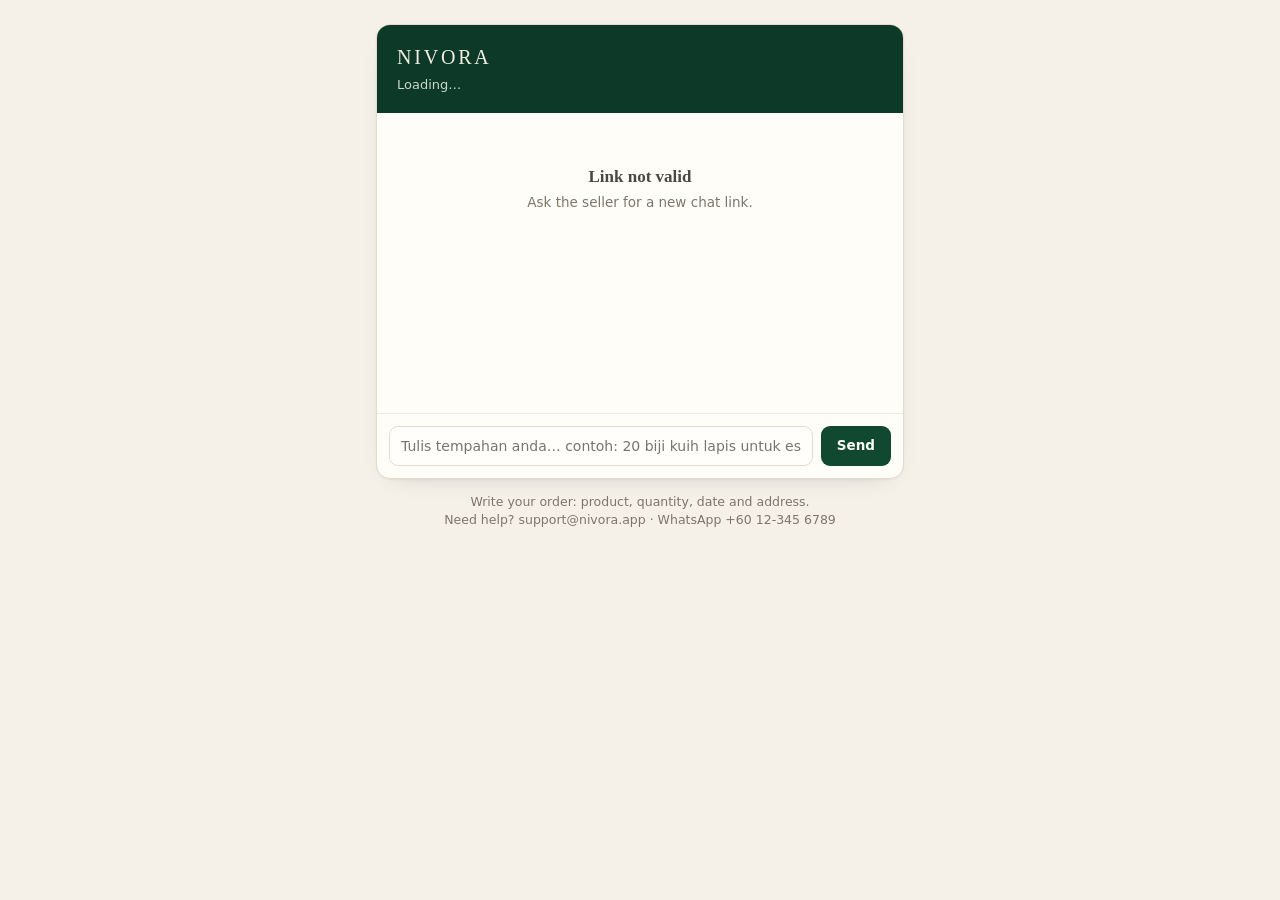
<file: static/chat.html>
<!DOCTYPE html>
<html lang="en">
<head>
<meta charset="utf-8">
<meta name="viewport" content="width=device-width, initial-scale=1">
<title>Order · NIVORA</title>
<link rel="stylesheet" href="/static/styles.css">
<link rel="icon" href="data:image/svg+xml,%3Csvg xmlns='http://www.w3.org/2000/svg' viewBox='0 0 32 32'%3E%3Crect width='32' height='32' rx='8' fill='%2310492f'/%3E%3Ctext x='16' y='22' font-size='17' font-family='Georgia' fill='%23f5f1e9' text-anchor='middle'%3EN%3C/text%3E%3C/svg%3E">
</head>
<body>
<div class="public-page">
  <div class="card" style="padding:0;overflow:hidden">
    <div style="background:#0d3a28;color:#f2ecdf;padding:18px 20px">
      <div class="brand" style="font-size:20px;padding:0">NIVORA</div>
      <div id="biz" style="color:#c8d7c8;font-size:13px;margin-top:4px">Loading…</div>
    </div>
    <div class="chat-box" style="height:auto">
      <div class="messages" id="messages" style="min-height:300px;max-height:58vh">
        <div class="empty">Opening the chat…</div>
      </div>
      <form class="composer" id="sendForm">
        <input name="body" type="text" placeholder="Tulis tempahan anda… contoh: 20 biji kuih lapis untuk esok" autocomplete="off" maxlength="2000">
        <button class="btn" type="submit">Send</button>
      </form>
    </div>
  </div>
  <div class="small muted" style="text-align:center;margin-top:14px">
    Write your order: product, quantity, date and address.<br>
    Need help? support@nivora.app · WhatsApp +60 12-345 6789
  </div>
</div>
<div id="toast"></div>
<script src="/static/chat.js"></script>
</body>
</html>
</file>
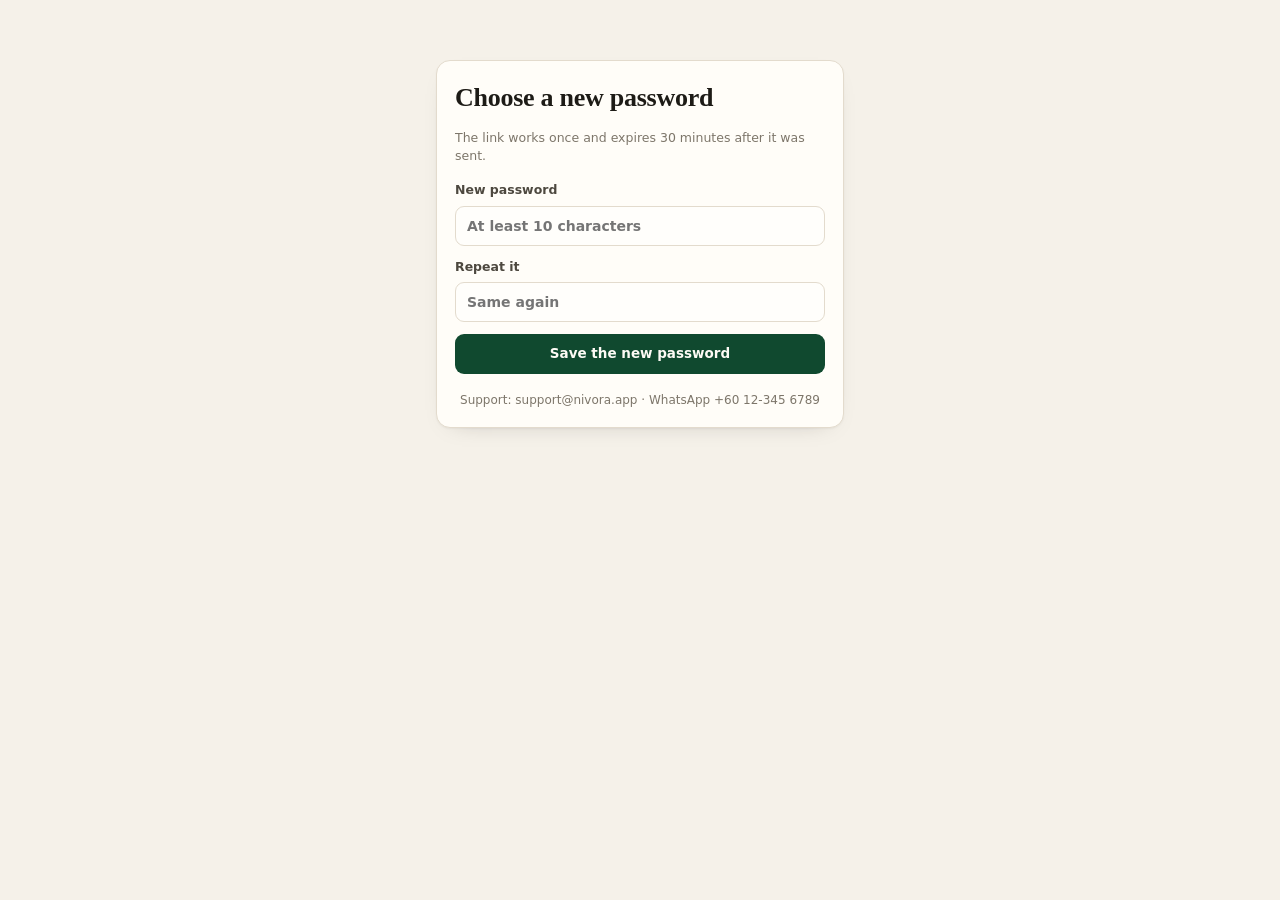
<file: static/reset.html>
<!DOCTYPE html>
<html lang="en">
<head>
<meta charset="utf-8">
<meta name="viewport" content="width=device-width, initial-scale=1">
<title>New password · NIVORA</title>
<link rel="stylesheet" href="/static/styles.css">
<link rel="icon" href="data:image/svg+xml,%3Csvg xmlns='http://www.w3.org/2000/svg' viewBox='0 0 32 32'%3E%3Crect width='32' height='32' rx='8' fill='%2310492f'/%3E%3Ctext x='16' y='22' font-size='17' font-family='Georgia' fill='%23f5f1e9' text-anchor='middle'%3EN%3C/text%3E%3C/svg%3E">
</head>
<body>
<div class="public-page" style="max-width:440px;padding-top:60px">
  <div class="card">
    <h1 style="font-size:26px">Choose a new password</h1>
    <p class="muted small">The link works once and expires 30 minutes after it was sent.</p>
    <form class="auth-form" id="resetForm" style="margin-top:16px">
      <label class="field">New password
        <input name="password" type="password" minlength="10" required placeholder="At least 10 characters">
      </label>
      <label class="field">Repeat it
        <input name="repeat" type="password" minlength="10" required placeholder="Same again">
      </label>
      <button class="btn" type="submit">Save the new password</button>
    </form>
    <div id="done" hidden>
      <div class="infobox" style="margin-top:14px">Password changed. Every other session was signed out.</div>
      <a class="btn" href="/login" style="margin-top:12px">Sign in</a>
    </div>
    <div class="auth-foot">Support: support@nivora.app · WhatsApp +60 12-345 6789</div>
  </div>
</div>
<div id="toast"></div>
<script src="/static/reset.js"></script>
</body>
</html>
</file>
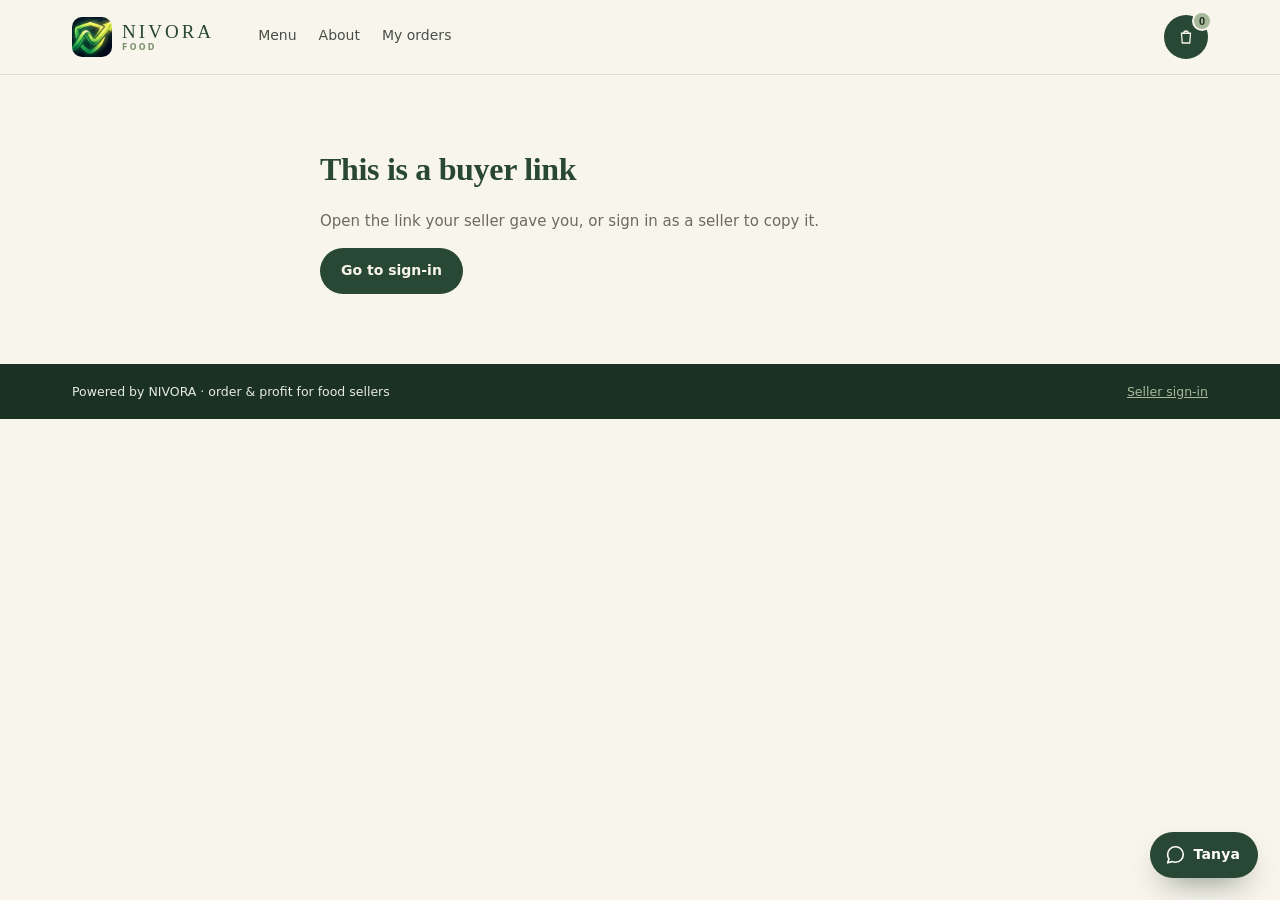
<file: static/shop.html>
<!DOCTYPE html>
<html lang="en">
<head>
<meta charset="utf-8">
<meta name="viewport" content="width=device-width, initial-scale=1">
<title>NIVORA · Order food</title>
<link rel="stylesheet" href="/static/shop.css">
<link rel="stylesheet" href="/static/bot.css">
<link rel="icon" href="/static/brand/favicon.png">
</head>
<body>
<header class="shop-head">
  <div class="wrap head-row">
    <a class="brand" href="#home" aria-label="NIVORA home">
      <img src="/static/brand/nivora-mark.png" alt="" class="brand-mark">
      <span class="brand-text">NIVORA<small>FOOD</small></span>
    </a>
    <nav class="shop-nav">
      <a href="#menu">Menu</a>
      <a href="#about">About</a>
      <a href="#orders">My orders</a>
    </nav>
    <div class="head-actions">
      <button id="cartBtn" class="cart-btn" aria-label="Open basket">
        <svg viewBox="0 0 24 24" width="18" height="18" fill="none" stroke="currentColor" stroke-width="1.7"><path d="M6 7h12l-1 13H7L6 7Z"/><path d="M9 7a3 3 0 0 1 6 0"/></svg>
        <span id="cartCount" class="cart-count">0</span>
      </button>
    </div>
  </div>
</header>

<main>
  <section class="hero" id="home">
    <div class="wrap hero-grid">
      <div class="hero-copy">
        <span class="eyebrow">Order directly · no app needed</span>
        <h1 id="shopTagline">Good food, made for your everyday.</h1>
        <p id="shopIntro">Fresh from the kitchen, delivered or ready to pick up. Choose what you like, we pass it straight to the kitchen.</p>
        <div class="hero-actions">
          <a class="btn primary" href="#menu">Explore the menu</a>
          <a class="btn ghost" href="#about">About this kitchen</a>
        </div>
        <dl class="hero-stats">
          <div><dt>Fresh daily</dt><dd>Cooked to order</dd></div>
          <div><dt>Delivery</dt><dd>RM4.00 in town</dd></div>
          <div><dt>Reply</dt><dd>Chat with the seller</dd></div>
        </dl>
      </div>
      <div class="hero-card">
        <img src="/static/brand/nivora-mark.png" alt="" class="hero-mark">
        <div class="hero-badge">
          <span class="dot"></span>
          <div>
            <strong id="signatureName">Loading the menu…</strong>
            <small id="signaturePrice"></small>
          </div>
        </div>
      </div>
    </div>
  </section>

  <section class="menu-section" id="menu">
    <div class="wrap">
      <header class="section-head">
        <span class="eyebrow">The menu</span>
        <h2 id="shopName">NIVORA</h2>
        <p>Everything is priced by the kitchen. Tap a dish to add it to your basket.</p>
      </header>
      <div class="chips" id="categoryChips"></div>
      <div class="menu-grid" id="menuGrid"></div>
      <div class="empty" id="menuEmpty" hidden>No dishes match that search.</div>
    </div>
  </section>

  <section class="about" id="about">
    <div class="wrap about-grid">
      <div>
        <span class="eyebrow">The kitchen</span>
        <h2 id="aboutName">A small kitchen, run properly.</h2>
        <p id="aboutText">Every order you send here goes straight to the seller's dashboard with the dishes, the total and your details — so nothing is lost in a chat thread.</p>
        <div class="about-points">
          <div><strong>One tap ordering</strong><span>Your basket becomes a priced order.</span></div>
          <div><strong>Talk to the seller</strong><span>A chat link comes with your order.</span></div>
          <div><strong>Your history</strong><span>Your last orders, kept by phone number.</span></div>
        </div>
      </div>
      <div class="about-card">
        <h3>Contact</h3>
        <p class="small" id="shopAddress">—</p>
        <p class="small" id="shopPhone">—</p>
        <a class="btn ghost" id="chatLink" href="#" hidden>Open chat with the seller</a>
        <div class="divider"></div>
        <p class="small muted">Support: support@nivora.app · WhatsApp +60 12-345 6789</p>
      </div>
    </div>
  </section>

  <section class="orders-section" id="orders">
    <div class="wrap">
      <header class="section-head">
        <span class="eyebrow">Your history</span>
        <h2>My orders</h2>
        <p>Orders placed from this phone. We look them up by the number you used.</p>
      </header>
      <div id="myOrders" class="orders-list"></div>
    </div>
  </section>
</main>

<footer class="shop-foot">
  <div class="wrap foot-row">
    <span>Powered by NIVORA · order &amp; profit for food sellers</span>
    <span><a href="/login">Seller sign-in</a></span>
  </div>
</footer>

<!-- basket -->
<div class="overlay" id="cartOverlay" hidden>
  <aside class="drawer" id="cartDrawer" aria-label="Your basket">
    <header class="drawer-head">
      <div>
        <h3>Your basket</h3>
        <small id="cartSubtitle">0 items</small>
      </div>
      <button class="icon-btn" data-close="cart">✕</button>
    </header>
    <div class="drawer-body" id="cartItems"></div>
    <footer class="drawer-foot" id="cartFooter" hidden>
      <div class="totals">
        <div><span>Subtotal</span><span id="cartSubtotal">RM0.00</span></div>
        <div><span>Delivery</span><span id="cartFee">RM0.00</span></div>
        <div class="grand"><span>Total</span><span id="cartTotal">RM0.00</span></div>
      </div>
      <button class="btn primary wide" id="checkoutBtn">Continue to checkout</button>
    </footer>
  </aside>
</div>

<!-- checkout -->
<div class="overlay center" id="checkoutOverlay" hidden>
  <div class="modal" aria-label="Checkout">
    <header class="modal-head">
      <h3>Complete your order</h3>
      <button class="icon-btn" data-close="checkout">✕</button>
    </header>
    <form id="checkoutForm" class="modal-body">
      <div class="field-row">
        <label>Your name<input name="customer_name" required placeholder="Nurul Ain"></label>
        <label>Phone<input name="phone" type="tel" required placeholder="012-3456789"></label>
      </div>
      <div class="field-row">
        <label>Order type
          <select name="order_type" id="orderType">
            <option value="Delivery">Delivery (RM4.00)</option>
            <option value="Pickup">Self-pickup (free)</option>
          </select>
        </label>
        <label>Date<input name="delivery_date" id="deliveryDate" type="date" required></label>
      </div>
      <label class="full" id="addressField">Address
        <textarea name="address" rows="2" placeholder="Street, unit, postcode"></textarea>
      </label>
      <label class="full">Payment
        <select name="payment_method">
          <option>Online banking</option>
          <option>E-wallet</option>
          <option>Cash on delivery</option>
        </select>
      </label>
      <label class="full">Note for the kitchen (optional)
        <input name="notes" placeholder="Less spicy, ring the bell">
      </label>
      <div class="checkout-totals">
        <div><span>Items</span><span id="checkoutItems">RM0.00</span></div>
        <div><span>Delivery</span><span id="checkoutFee">RM0.00</span></div>
        <div class="grand"><span>Total</span><span id="checkoutTotal">RM0.00</span></div>
      </div>
      <p class="form-error" id="checkoutError" hidden></p>
      <button class="btn primary wide" type="submit" id="placeOrder">Place order</button>
      <p class="small muted center">The seller is notified the moment you order.</p>
    </form>
  </div>
</div>

<!-- success -->
<div class="overlay center" id="successOverlay" hidden>
  <div class="modal success">
    <div class="tick">✓</div>
    <h3>Order sent to the kitchen</h3>
    <p class="small muted">The seller has been notified and will confirm shortly.</p>
    <div class="receipt" id="successReceipt"></div>
    <button class="btn primary wide" id="successClose">See my orders</button>
    <a class="btn ghost wide" id="successChat" href="#" hidden>Chat with the seller</a>
  </div>
</div>

<div id="toast" class="toast-stack"></div>
<script src="/static/shop.js"></script>
<div id="botMount" data-mode="buyer" data-name=""></div>
<script src="/static/bot.js" defer></script>
</body>
</html>
</file>
<file: static/styles.css>
/* NIVORA — warm paper and deep green. No build step, no webfonts. */
:root {
  --bg: #f5f1e9;
  --panel: #fffdf8;
  --ink: #1d1b16;
  --ink-2: #4d483f;
  --muted: #7d766a;
  --line: #e3dbcd;
  --line-2: #efe9de;
  --green: #10492f;
  --green-2: #1c6b47;
  --green-soft: #e8f0e9;
  --amber: #a86b12;
  --amber-soft: #fbf1df;
  --red: #a1342a;
  --red-soft: #fbeae7;
  --blue: #2c5a7c;
  --blue-soft: #e8f0f6;
  --radius: 14px;
  --shadow: 0 1px 2px rgba(29, 27, 22, .04), 0 8px 24px -18px rgba(29, 27, 22, .35);
  --font: ui-sans-serif, system-ui, -apple-system, "Segoe UI", Roboto, Helvetica, Arial, sans-serif;
  --display: Georgia, "Iowan Old Style", "Times New Roman", serif;
}
* { box-sizing: border-box; }
[hidden] { display: none !important; }
html, body { margin: 0; padding: 0; }
body {
  background: var(--bg);
  color: var(--ink);
  font-family: var(--font);
  font-size: 15px;
  line-height: 1.45;
  -webkit-font-smoothing: antialiased;
}
h1, h2, h3, h4 { font-family: var(--display); font-weight: 600; letter-spacing: -.01em; margin: 0; }
a { color: var(--green-2); }
button, input, select, textarea { font: inherit; color: inherit; }
.num { font-variant-numeric: tabular-nums; }

/* ---------------------------------------------------------------- layout */
.shell { display: flex; min-height: 100vh; }
.sidebar {
  width: 232px; flex: 0 0 232px;
  background: #0d3a28;
  color: #f2ecdf;
  padding: 22px 14px 18px;
  display: flex; flex-direction: column; gap: 18px;
  position: sticky; top: 0; height: 100vh;
}
.brand { font-family: var(--display); font-size: 26px; letter-spacing: .14em; padding: 0 10px; }
.brand-block { display: flex; align-items: center; gap: 10px; padding: 0 6px; }
.side-logo { width: 42px; height: 42px; border-radius: 10px; object-fit: cover; flex: none; }
.brand-name { font-family: var(--display); font-size: 20px; letter-spacing: .16em; color: #f5f1e9; line-height: 1; }
.brand-sub { font-size: 8.5px; letter-spacing: .24em; color: #a8bda9; margin-top: 3px; }

/* language + notifications */
.lang-seg { display: inline-flex; border: 1px solid var(--line); border-radius: 999px; overflow: hidden; background: var(--panel); }
.lang-seg button { border: 0; background: none; padding: 5px 10px; font-size: 11.5px; font-weight: 700; color: var(--muted); cursor: pointer; }
.lang-seg button.active { background: var(--green); color: #fdfbf5; }
.bell-wrap { position: relative; }
.bell {
  position: relative; width: 36px; height: 36px; border-radius: 999px; cursor: pointer;
  background: var(--panel); border: 1px solid var(--line); color: var(--green);
  display: inline-flex; align-items: center; justify-content: center;
}
.bell:hover { background: #f4efe5; }
.bell-count {
  position: absolute; top: -4px; right: -4px; min-width: 17px; height: 17px; padding: 0 4px;
  border-radius: 999px; background: var(--red); color: #fff; font-size: 10px; font-weight: 800;
  display: flex; align-items: center; justify-content: center;
}
.bell-panel {
  position: absolute; right: 0; top: 44px; width: 330px; max-height: 420px; overflow-y: auto;
  background: var(--panel); border: 1px solid var(--line); border-radius: 14px;
  box-shadow: 0 24px 60px -30px rgba(29,27,22,.5); z-index: 40;
}
.bell-head { display: flex; align-items: center; gap: 8px; padding: 12px 14px; border-bottom: 1px solid var(--line-2); }
.bell-head .btn.link { margin-left: auto; }
.bell-item { padding: 11px 14px; border-bottom: 1px solid var(--line-2); cursor: pointer; }
.bell-item:last-child { border-bottom: 0; }
.bell-item:hover { background: #fdfbf6; }
.bell-item.unread { background: var(--green-soft); }
.bell-item strong { display: block; font-size: 13px; }
.bell-item span { font-size: 11.5px; color: var(--muted); }
.bell-empty { padding: 24px 14px; text-align: center; color: var(--muted); font-size: 12.5px; }

.brand small { display: block; font-family: var(--font); font-size: 10px; letter-spacing: .22em; color: #a8bda9; margin-top: 4px; }
.biz { padding: 10px 12px; border: 1px solid rgba(255,255,255,.14); border-radius: 10px; font-size: 13px; color: #dfe8dd; }
.biz strong { display: block; font-size: 14px; color: #fff; }
.biz span { color: #a8bda9; font-size: 11px; text-transform: uppercase; letter-spacing: .1em; }
nav { display: flex; flex-direction: column; gap: 2px; overflow-y: auto; }
nav button {
  background: transparent; border: 0; color: #cdd9cb; text-align: left;
  padding: 9px 12px; border-radius: 9px; cursor: pointer; font-size: 14px;
  display: flex; align-items: center; gap: 9px;
}
nav button:hover { background: rgba(255,255,255,.07); color: #fff; }
nav button.active { background: #f5f1e9; color: #10492f; font-weight: 600; }
nav button .dot { width: 6px; height: 6px; border-radius: 50%; background: var(--amber); margin-left: auto; }
.side-foot { margin-top: auto; font-size: 11.5px; color: #a8bda9; padding: 0 10px; }
.side-foot a { color: #dfe8dd; }

main { flex: 1; min-width: 0; display: flex; flex-direction: column; }
.topbar {
  display: flex; align-items: center; gap: 16px;
  padding: 18px 28px; border-bottom: 1px solid var(--line);
  background: rgba(245, 241, 233, .86); backdrop-filter: blur(6px);
  position: sticky; top: 0; z-index: 20;
}
.topbar h1 { font-size: 24px; }
.topbar .sub { color: var(--muted); font-size: 13px; margin-top: 2px; }
.topbar .spacer { flex: 1; }
.chip {
  display: inline-flex; align-items: center; gap: 6px;
  background: var(--panel); border: 1px solid var(--line); border-radius: 999px;
  padding: 5px 11px; font-size: 12px; color: var(--ink-2);
}
.chip.warn { background: var(--amber-soft); border-color: #ecd6ad; color: #7a4d08; }
.chip.bad { background: var(--red-soft); border-color: #f0cdc8; color: var(--red); }
.chip.good { background: var(--green-soft); border-color: #cde0d2; color: var(--green); }
.content { padding: 24px 28px 40px; max-width: 1180px; width: 100%; }
.support {
  margin-top: auto; padding: 14px 28px; border-top: 1px solid var(--line);
  color: var(--muted); font-size: 12.5px; display: flex; gap: 16px; flex-wrap: wrap;
}

/* ----------------------------------------------------------------- cards */
.grid { display: grid; gap: 14px; }
.grid.c2 { grid-template-columns: repeat(2, minmax(0, 1fr)); }
.grid.c3 { grid-template-columns: repeat(3, minmax(0, 1fr)); }
.grid.c4 { grid-template-columns: repeat(4, minmax(0, 1fr)); }
.card {
  background: var(--panel); border: 1px solid var(--line); border-radius: var(--radius);
  padding: 18px; box-shadow: var(--shadow);
}
.card h3 { font-size: 17px; margin-bottom: 2px; }
.card .hint { color: var(--muted); font-size: 12.5px; }
.card.flush { padding: 0; overflow: hidden; }
.card-head { padding: 16px 18px; border-bottom: 1px solid var(--line-2); display: flex; align-items: center; gap: 10px; }
.card-head .spacer { flex: 1; }
.card-body { padding: 16px 18px; }
.stat { display: flex; flex-direction: column; gap: 4px; }
.stat .label { font-size: 11.5px; text-transform: uppercase; letter-spacing: .09em; color: var(--muted); }
.stat .value { font-family: var(--display); font-size: 28px; line-height: 1.1; }
.stat .delta { font-size: 12px; color: var(--muted); }
.row { display: flex; align-items: center; gap: 10px; }
.row.wrap { flex-wrap: wrap; }
.spacer { flex: 1; }
.muted { color: var(--muted); }
.small { font-size: 12.5px; }
.mono { font-family: ui-monospace, "SF Mono", Menlo, Consolas, monospace; font-size: 12px; }

/* ---------------------------------------------------------------- tables */
table { width: 100%; border-collapse: collapse; }
th, td { text-align: left; padding: 11px 14px; border-bottom: 1px solid var(--line-2); vertical-align: middle; }
th { font-size: 11px; text-transform: uppercase; letter-spacing: .08em; color: var(--muted); font-weight: 600; background: #fbf8f2; }
tbody tr:last-child td { border-bottom: 0; }
tbody tr:hover { background: #fdfbf6; }
td.right, th.right { text-align: right; }
.table-wrap { overflow-x: auto; }

/* --------------------------------------------------------------- badges */
.badge {
  display: inline-flex; align-items: center; gap: 5px; padding: 3px 9px;
  border-radius: 999px; font-size: 11.5px; font-weight: 600; letter-spacing: .02em;
  border: 1px solid transparent; white-space: nowrap;
}
.badge.unpaid { background: var(--red-soft); color: var(--red); border-color: #f0cdc8; }
.badge.deposit { background: var(--amber-soft); color: #7a4d08; border-color: #ecd6ad; }
.badge.paid { background: var(--green-soft); color: var(--green); border-color: #cde0d2; }
.badge.active { background: var(--blue-soft); color: var(--blue); border-color: #cddde9; }
.badge.done { background: #efeee9; color: #5a554b; border-color: #e0ded6; }
.badge.cancelled { background: #f2f0ec; color: #8a8378; }
.badge.soft { background: #f4f0e7; color: var(--ink-2); border-color: var(--line); }
.badge.review { background: var(--amber-soft); color: #7a4d08; border-color: #ecd6ad; }

/* --------------------------------------------------------------- inputs */
label.field { display: flex; flex-direction: column; gap: 6px; font-size: 12.5px; color: var(--ink-2); font-weight: 600; }
input[type=text], input[type=email], input[type=password], input[type=number], input[type=date],
input[type=tel], select, textarea {
  border: 1px solid var(--line); background: #fffefb; border-radius: 9px;
  padding: 9px 11px; font-size: 14px; width: 100%; color: var(--ink);
}
input:focus, select:focus, textarea:focus { outline: 2px solid #cfe0d4; border-color: #9dbfa7; }
textarea { resize: vertical; min-height: 110px; line-height: 1.5; }
.form-grid { display: grid; gap: 12px; grid-template-columns: repeat(2, minmax(0, 1fr)); }
.form-grid .full { grid-column: 1 / -1; }
.form-grid .third { grid-column: span 1; }

.btn {
  display: inline-flex; align-items: center; justify-content: center; gap: 7px;
  border: 1px solid transparent; border-radius: 9px; padding: 9px 15px;
  background: var(--green); color: #fdfbf5; cursor: pointer; font-size: 13.5px; font-weight: 600;
}
.btn:hover { background: #0b3c27; }
.btn:disabled { opacity: .55; cursor: not-allowed; }
.btn.ghost { background: transparent; color: var(--ink-2); border-color: var(--line); }
.btn.ghost:hover { background: #f4efe5; }
.btn.small { padding: 6px 11px; font-size: 12.5px; }
.btn.danger { background: transparent; color: var(--red); border-color: #f0cdc8; }
.btn.danger:hover { background: var(--red-soft); }
.btn.link { background: none; border: 0; color: var(--green-2); padding: 0; text-decoration: underline; }

.seg { display: inline-flex; border: 1px solid var(--line); border-radius: 9px; overflow: hidden; background: #fffefb; }
.seg button { background: none; border: 0; padding: 7px 12px; font-size: 12.5px; cursor: pointer; color: var(--ink-2); }
.seg button.active { background: var(--green); color: #fff; }

/* ---------------------------------------------------------------- lists */
.list { display: flex; flex-direction: column; }
.list-item { display: flex; gap: 12px; padding: 13px 18px; border-bottom: 1px solid var(--line-2); align-items: flex-start; }
.list-item:last-child { border-bottom: 0; }
.list-item:hover { background: #fdfbf6; }
.list-item .grow { flex: 1; min-width: 0; }
.list-item .title { font-weight: 600; font-size: 14px; }
.list-item .meta { color: var(--muted); font-size: 12.5px; margin-top: 2px; }
.avatar {
  width: 34px; height: 34px; border-radius: 50%; background: var(--green-soft); color: var(--green);
  display: flex; align-items: center; justify-content: center; font-weight: 700; font-size: 13px; flex: 0 0 34px;
}

/* --------------------------------------------------------------- parser */
.parse-out { display: flex; flex-direction: column; gap: 12px; }
.parse-line { display: flex; gap: 10px; align-items: baseline; font-size: 13.5px; }
.parse-line .k { width: 110px; color: var(--muted); font-size: 12px; text-transform: uppercase; letter-spacing: .06em; }
.parse-line .v { flex: 1; }
.item-pill {
  display: inline-flex; gap: 8px; align-items: center; background: var(--green-soft);
  border: 1px solid #cde0d2; color: #123c28; border-radius: 8px; padding: 6px 10px; font-size: 13px;
}
.checks { font-size: 11.5px; color: var(--muted); border-top: 1px dashed var(--line); padding-top: 10px; }

/* ---------------------------------------------------------------- inbox */
.inbox { display: grid; grid-template-columns: 300px 1fr; gap: 14px; min-height: 480px; }
.thread-list { max-height: 560px; overflow-y: auto; }
.thread-list button {
  width: 100%; text-align: left; background: none; border: 0; border-bottom: 1px solid var(--line-2);
  padding: 12px 16px; cursor: pointer; display: block;
}
.thread-list button.active { background: var(--green-soft); }
.thread-list .t { font-weight: 600; font-size: 13.5px; }
.thread-list .p { color: var(--muted); font-size: 12px; white-space: nowrap; overflow: hidden; text-overflow: ellipsis; margin-top: 2px; }
.chat-box { display: flex; flex-direction: column; height: 560px; }
.messages { flex: 1; overflow-y: auto; padding: 18px; display: flex; flex-direction: column; gap: 10px; }
.msg { max-width: 76%; padding: 10px 13px; border-radius: 12px; font-size: 13.5px; white-space: pre-wrap; }
.msg.in { background: #fff; border: 1px solid var(--line); align-self: flex-start; border-bottom-left-radius: 4px; }
.msg.out { background: var(--green); color: #f7f3e9; align-self: flex-end; border-bottom-right-radius: 4px; }
.msg .when { display: block; font-size: 10.5px; opacity: .65; margin-top: 4px; }
.composer { display: flex; gap: 8px; padding: 12px; border-top: 1px solid var(--line-2); }

/* ---------------------------------------------------------------- modal */
.modal-backdrop {
  position: fixed; inset: 0; background: rgba(20, 18, 14, .42);
  display: flex; align-items: center; justify-content: center; padding: 20px; z-index: 60;
}
.modal {
  background: var(--panel); border-radius: 16px; max-width: 640px; width: 100%;
  max-height: 90vh; overflow-y: auto; box-shadow: 0 24px 60px -20px rgba(0,0,0,.45);
}
.modal-head { padding: 18px 20px 0; display: flex; align-items: start; gap: 10px; }
.modal-body { padding: 16px 20px 20px; }

/* --------------------------------------------------------------- toast */
#toast { position: fixed; right: 20px; bottom: 20px; display: flex; flex-direction: column; gap: 8px; z-index: 90; }
.toast {
  background: #1d1b16; color: #f8f4ea; padding: 11px 15px; border-radius: 10px;
  font-size: 13px; max-width: 380px; box-shadow: 0 10px 30px rgba(0,0,0,.25);
}
.toast.error { background: #7e2820; }
.toast.ok { background: #10492f; }

.empty { padding: 34px 20px; text-align: center; color: var(--muted); font-size: 13.5px; }
.empty strong { display: block; color: var(--ink-2); font-family: var(--display); font-size: 17px; margin-bottom: 4px; }
.skeleton { background: linear-gradient(90deg, #efe9dd, #f7f3ea, #efe9dd); background-size: 200% 100%; animation: sk 1.2s infinite; border-radius: 8px; height: 14px; }
@keyframes sk { 0% { background-position: 0 0; } 100% { background-position: -200% 0; } }
.divider { height: 1px; background: var(--line-2); margin: 14px 0; }
.warnbox { background: var(--amber-soft); border: 1px solid #ecd6ad; color: #6b4306; padding: 11px 13px; border-radius: 9px; font-size: 13px; }
.infobox { background: var(--blue-soft); border: 1px solid #cddde9; color: #234a66; padding: 11px 13px; border-radius: 9px; font-size: 13px; }

/* ---------------------------------------------------------------- auth */
.role-grid { display: grid; grid-template-columns: 1fr 1fr; gap: 12px; margin-top: 20px; }
.role-card {
  text-align: left; background: var(--panel); border: 1px solid var(--line);
  border-radius: 14px; padding: 16px; cursor: pointer; display: flex; flex-direction: column; gap: 5px;
  transition: border-color .15s ease, transform .15s ease;
}
.role-card:hover { border-color: #9dbfa7; transform: translateY(-2px); }
.role-card strong { font-family: var(--display); font-size: 17px; color: var(--green); }
.role-card span { font-size: 12px; color: var(--muted); }
.role-card em { font-style: normal; font-size: 12px; font-weight: 700; color: var(--green-2); margin-top: 6px; }
.role-icon { font-size: 20px; }
.auth-wrap { min-height: 100vh; display: grid; grid-template-columns: 1.05fr .95fr; }
.auth-art {
  background: #0d3a28; color: #efe8da; padding: 48px 52px;
  display: flex; flex-direction: column; justify-content: space-between;
  background-image: radial-gradient(circle at 80% 15%, rgba(255,255,255,.08), transparent 45%),
                    radial-gradient(circle at 10% 85%, rgba(214,178,110,.16), transparent 40%);
}
.auth-art .brand { padding: 0; font-size: 30px; }
.auth-art h2 { font-size: 40px; line-height: 1.12; max-width: 15ch; margin-top: 40px; color: #f7f2e6; }
.auth-art p { color: #b9c9b9; max-width: 40ch; }
.auth-art ul { list-style: none; padding: 0; margin: 26px 0 0; display: flex; flex-direction: column; gap: 12px; }
.auth-art li { display: flex; gap: 11px; font-size: 14px; color: #dfe8dd; }
.auth-art li b { color: #f3c98a; font-weight: 700; }
.auth-panel { background: var(--bg); padding: 46px 40px; display: flex; align-items: center; justify-content: center; }
.auth-card { width: 100%; max-width: 420px; }
.auth-card h1 { font-size: 30px; margin-bottom: 6px; }
.auth-tabs { display: flex; gap: 4px; border-bottom: 1px solid var(--line); margin: 22px 0 18px; }
.auth-tabs button {
  background: none; border: 0; padding: 9px 11px; cursor: pointer; color: var(--muted);
  font-size: 13px; border-bottom: 2px solid transparent; margin-bottom: -1px;
}
.auth-tabs button.active { color: var(--green); border-color: var(--green); font-weight: 600; }
.auth-form { display: flex; flex-direction: column; gap: 12px; }
.auth-foot { margin-top: 18px; font-size: 12px; color: var(--muted); text-align: center; }
.secret-box { background: #fffefb; border: 1px dashed var(--line); border-radius: 10px; padding: 12px; word-break: break-all; font-family: ui-monospace, monospace; font-size: 12.5px; }
.public-page { max-width: 560px; margin: 0 auto; padding: 24px 16px 60px; }

@media (max-width: 980px) {
  .grid.c4 { grid-template-columns: repeat(2, minmax(0, 1fr)); }
  .grid.c3 { grid-template-columns: repeat(2, minmax(0, 1fr)); }
  .inbox { grid-template-columns: 1fr; }
  .thread-list { max-height: 220px; }
}
@media (max-width: 760px) {
  .shell { flex-direction: column; }
  .sidebar { width: 100%; flex: none; height: auto; position: static; padding: 14px; gap: 10px; }
  nav { flex-direction: row; overflow-x: auto; gap: 4px; }
  nav button { white-space: nowrap; padding: 7px 10px; font-size: 12.5px; }
  .side-foot { display: none; }
  .topbar { padding: 14px 16px; flex-wrap: wrap; }
  .topbar h1 { font-size: 20px; }
  .content { padding: 16px; }
  .support { padding: 12px 16px; }
  .grid.c2, .grid.c3, .grid.c4 { grid-template-columns: 1fr; }
  .form-grid { grid-template-columns: 1fr; }
  .auth-wrap { grid-template-columns: 1fr; }
  .auth-art { display: none; }
  .auth-panel { padding: 28px 20px; }
  .chat-box { height: auto; min-height: 420px; }
}
</file>
<file: static/shop.css>
/* NIVORA shop — cream, sage and forest. No CDNs, no build step. */
:root {
  --cream: #f8f5ec;
  --softwhite: #fffdf8;
  --sage: #a8b89a;
  --sage-deep: #7f9271;
  --forest: #284734;
  --darkforest: #1b3124;
  --beige: #e8ddca;
  --charcoal: #292d29;
  --amber: #b7791f;
  --red: #a1342a;
  --line: #e3dbc9;
  --radius: 22px;
  --display: Georgia, "Iowan Old Style", "Times New Roman", serif;
  --sans: ui-sans-serif, system-ui, -apple-system, "Segoe UI", Roboto, Helvetica, Arial, sans-serif;
  --shadow: 0 1px 2px rgba(41, 45, 41, .05), 0 18px 40px -28px rgba(41, 45, 41, .45);
}
* { box-sizing: border-box; }
[hidden] { display: none !important; }
html { scroll-behavior: smooth; }
body {
  margin: 0; background: var(--cream); color: var(--charcoal);
  font-family: var(--sans); font-size: 15px; line-height: 1.55;
  -webkit-font-smoothing: antialiased;
}
h1, h2, h3 { font-family: var(--display); color: var(--forest); margin: 0; letter-spacing: -.01em; }
a { color: var(--forest); }
.wrap { max-width: 1180px; margin: 0 auto; padding: 0 22px; }
.eyebrow { font-size: 11px; letter-spacing: .18em; text-transform: uppercase; color: var(--sage-deep); font-weight: 700; }
.muted { color: #6f6a60; }
.small { font-size: 12.5px; }
.center { text-align: center; }
.divider { height: 1px; background: var(--line); margin: 14px 0; }

/* header */
.shop-head {
  position: sticky; top: 0; z-index: 30;
  background: var(--cream);
  border-bottom: 1px solid var(--line);
}
.head-row { display: flex; align-items: center; gap: 18px; height: 74px; }
.brand { display: flex; align-items: center; gap: 10px; text-decoration: none; }
.brand-mark { width: 40px; height: 40px; border-radius: 10px; object-fit: cover; display: block; }
.brand-text {
  font-family: var(--display); font-size: 19px; letter-spacing: .16em; color: var(--forest);
  line-height: 1; display: flex; flex-direction: column; gap: 3px;
}
.brand-text small { font-family: var(--sans); font-size: 8px; letter-spacing: .28em; color: var(--sage-deep); font-weight: 700; }
.brand-img { height: 44px; width: auto; display: block; border-radius: 8px; }
.shop-nav { display: flex; gap: 22px; margin-left: 26px; font-size: 14px; }
.shop-nav a { text-decoration: none; color: #4a4f49; padding: 4px 0; border-bottom: 2px solid transparent; }
.shop-nav a:hover { color: var(--forest); border-color: var(--forest); }
.head-actions { margin-left: auto; }
.cart-btn {
  position: relative; width: 44px; height: 44px; border-radius: 999px;
  background: var(--forest); color: var(--cream); border: 0; cursor: pointer;
  display: inline-flex; align-items: center; justify-content: center;
}
.cart-btn:hover { background: var(--darkforest); }
.cart-count {
  position: absolute; top: -4px; right: -4px; min-width: 20px; height: 20px;
  background: var(--sage); color: var(--darkforest); border: 2px solid var(--cream);
  border-radius: 999px; font-size: 11px; font-weight: 800;
  display: flex; align-items: center; justify-content: center; padding: 0 4px;
}

/* hero */
.hero { padding: 54px 0 30px; }
.hero-grid { display: grid; grid-template-columns: 1.15fr .85fr; gap: 44px; align-items: center; }
.hero h1 { font-size: clamp(34px, 4.4vw, 54px); line-height: 1.1; margin: 14px 0 16px; max-width: 17ch; }
.hero p { max-width: 46ch; color: #4c514b; font-size: 16px; }
.hero-actions { display: flex; gap: 12px; flex-wrap: wrap; margin: 24px 0 30px; }
.hero-stats { display: grid; grid-template-columns: repeat(3, 1fr); gap: 16px; margin: 0; padding-top: 22px; border-top: 1px solid var(--line); max-width: 520px; }
.hero-stats dt { font-family: var(--display); font-size: 22px; color: var(--forest); }
.hero-stats dd { margin: 2px 0 0; font-size: 12px; color: #6f6a60; }
.hero-card {
  position: relative; background: var(--darkforest); border-radius: 28px; padding: 26px;
  min-height: 320px; display: flex; align-items: center; justify-content: center;
  box-shadow: var(--shadow); overflow: hidden;
}
.hero-card::after {
  content: ""; position: absolute; inset: -40% -20% auto auto; width: 320px; height: 320px;
  background: radial-gradient(circle, rgba(168, 184, 154, .25), transparent 65%);
}
.hero-mark { width: 74%; max-width: 300px; border-radius: 18px; position: relative; z-index: 1; }
.hero-badge {
  position: absolute; left: 18px; right: 18px; bottom: 18px; z-index: 2;
  background: rgba(255, 253, 248, .94); border: 1px solid var(--beige); border-radius: 16px;
  padding: 12px 14px; display: flex; gap: 10px; align-items: center;
}
.hero-badge strong { display: block; font-size: 13.5px; color: var(--forest); }
.hero-badge small { color: #6f6a60; font-size: 12px; }
.dot { width: 9px; height: 9px; border-radius: 50%; background: var(--sage-deep); flex: none; }

/* menu */
.menu-section { background: var(--softwhite); border-top: 1px solid var(--line); padding: 56px 0 64px; }
.section-head { text-align: center; max-width: 620px; margin: 0 auto 26px; }
.section-head h2 { font-size: clamp(26px, 3vw, 36px); margin: 8px 0 8px; }
.section-head p { color: #6f6a60; margin: 0; font-size: 14px; }
.chips { display: flex; gap: 8px; justify-content: center; flex-wrap: wrap; margin-bottom: 26px; }
.chip {
  border: 1px solid var(--line); background: var(--cream); color: var(--charcoal);
  border-radius: 999px; padding: 8px 16px; font-size: 13px; cursor: pointer;
}
.chip.active { background: var(--forest); color: var(--cream); border-color: var(--forest); }
.menu-grid { display: grid; grid-template-columns: repeat(auto-fill, minmax(250px, 1fr)); gap: 20px; }
.dish {
  background: var(--softwhite); border: 1px solid var(--line); border-radius: var(--radius);
  overflow: hidden; display: flex; flex-direction: column; box-shadow: var(--shadow);
  transition: transform .18s ease, box-shadow .18s ease;
}
.dish:hover { transform: translateY(-3px); box-shadow: 0 22px 44px -30px rgba(41,45,41,.55); }
.dish-img {
  height: 132px; position: relative; overflow: hidden;
  background:
    radial-gradient(circle at 78% 18%, rgba(255, 253, 248, .55), transparent 42%),
    repeating-radial-gradient(circle at 15% 120%, rgba(40, 71, 52, .10) 0 2px, transparent 2px 14px),
    linear-gradient(140deg, #e4ead9, #c9d6ba 55%, #b6c7a4);
}
.dish-img img { width: 100%; height: 100%; object-fit: cover; }
.dish-initial {
  position: absolute; inset: 0; display: flex; align-items: center; justify-content: flex-start;
  padding-left: 20px; font-family: var(--display); font-size: 46px; color: rgba(27, 49, 36, .45);
  text-shadow: 0 1px 0 rgba(255, 255, 255, .5);
}
.dish-price { position: absolute; right: 12px; bottom: 12px; background: rgba(255,253,248,.94); color: var(--forest); border-radius: 999px; padding: 4px 11px; font-size: 12.5px; font-weight: 700; }
.dish-body { padding: 16px 16px 18px; display: flex; flex-direction: column; gap: 6px; flex: 1; }
.dish-cat { font-size: 10.5px; letter-spacing: .14em; text-transform: uppercase; color: var(--sage-deep); font-weight: 700; }
.dish h3 { font-size: 18px; }
.dish p { margin: 0; color: #6f6a60; font-size: 12.5px; line-height: 1.5; flex: 1; }
.dish button { margin-top: 10px; }
.empty { text-align: center; color: #6f6a60; padding: 40px 0; }

/* buttons */
.btn {
  display: inline-flex; align-items: center; justify-content: center; gap: 8px;
  border-radius: 999px; padding: 11px 20px; font-size: 14px; font-weight: 700;
  border: 1px solid transparent; cursor: pointer; text-decoration: none; font-family: var(--sans);
}
.btn.primary { background: var(--forest); color: var(--cream); }
.btn.primary:hover { background: var(--darkforest); }
.btn.ghost { background: transparent; border-color: var(--beige); color: var(--forest); }
.btn.ghost:hover { background: rgba(232, 221, 202, .35); }
.btn.wide { width: 100%; }
.btn:disabled { opacity: .55; cursor: not-allowed; }

/* about */
.about { padding: 58px 0; border-top: 1px solid var(--line); }
.about-grid { display: grid; grid-template-columns: 1.2fr .8fr; gap: 36px; align-items: start; }
.about h2 { font-size: clamp(24px, 2.8vw, 32px); margin: 10px 0 12px; }
.about p { color: #5a5f58; max-width: 52ch; }
.about-points { display: grid; grid-template-columns: repeat(3, 1fr); gap: 14px; margin-top: 22px; }
.about-points div { background: var(--softwhite); border: 1px solid var(--line); border-radius: 14px; padding: 14px; }
.about-points strong { display: block; font-size: 13px; color: var(--forest); }
.about-points span { font-size: 12px; color: #6f6a60; }
.about-card { background: var(--softwhite); border: 1px solid var(--line); border-radius: var(--radius); padding: 22px; box-shadow: var(--shadow); }
.about-card h3 { font-size: 18px; margin-bottom: 8px; }

/* orders */
.orders-section { background: var(--softwhite); border-top: 1px solid var(--line); padding: 54px 0 64px; }
.orders-list { display: flex; flex-direction: column; gap: 12px; max-width: 760px; margin: 0 auto; }
.order-card { background: var(--cream); border: 1px solid var(--line); border-radius: 16px; padding: 16px; }
.order-top { display: flex; justify-content: space-between; gap: 10px; border-bottom: 1px solid var(--line); padding-bottom: 10px; margin-bottom: 10px; }
.order-ref { font-family: ui-monospace, Menlo, monospace; font-weight: 700; color: var(--forest); }
.order-lines { display: flex; flex-direction: column; gap: 4px; font-size: 13px; }
.order-lines div { display: flex; justify-content: space-between; }
.pill { display: inline-block; padding: 2px 9px; border-radius: 999px; font-size: 11px; font-weight: 700; background: rgba(183, 121, 31, .14); color: #7a4d08; }

/* drawer + modal */
.overlay { position: fixed; inset: 0; background: rgba(27, 49, 36, .42); z-index: 60; }
.overlay.center { display: flex; align-items: center; justify-content: center; padding: 18px; }
.drawer {
  position: absolute; right: 0; top: 0; bottom: 0; width: min(420px, 94vw);
  background: var(--softwhite); display: flex; flex-direction: column;
  box-shadow: -20px 0 60px -30px rgba(0,0,0,.5);
}
.drawer-head, .modal-head { display: flex; align-items: flex-start; gap: 10px; padding: 18px 20px; border-bottom: 1px solid var(--line); }
.drawer-head h3, .modal-head h3 { font-size: 19px; }
.drawer-head small { color: #6f6a60; }
.drawer-head .icon-btn, .modal-head .icon-btn { margin-left: auto; }
.icon-btn { background: var(--cream); border: 1px solid var(--line); width: 32px; height: 32px; border-radius: 999px; cursor: pointer; color: var(--forest); }
.drawer-body { flex: 1; overflow-y: auto; padding: 16px 20px; display: flex; flex-direction: column; gap: 10px; }
.cart-line { display: flex; gap: 10px; align-items: center; border: 1px solid var(--line); background: var(--cream); border-radius: 14px; padding: 10px; }
.cart-line .grow { flex: 1; min-width: 0; }
.cart-line strong { font-size: 13.5px; color: var(--forest); display: block; }
.cart-line small { color: #6f6a60; }
.qty { display: inline-flex; align-items: center; gap: 6px; border: 1px solid var(--line); background: var(--softwhite); border-radius: 999px; padding: 3px 6px; margin-top: 6px; }
.qty button { border: 0; background: none; cursor: pointer; color: var(--forest); font-size: 14px; width: 18px; }
.qty span { font-size: 12px; font-weight: 700; min-width: 14px; text-align: center; }
.drawer-foot { border-top: 1px solid var(--line); padding: 16px 20px 20px; display: flex; flex-direction: column; gap: 14px; }
.totals div { display: flex; justify-content: space-between; font-size: 13px; color: #5a5f58; padding: 2px 0; }
.totals .grand { border-top: 1px solid var(--line); margin-top: 8px; padding-top: 8px; font-weight: 800; color: var(--forest); font-size: 15px; }
.modal { background: var(--softwhite); border-radius: 22px; width: min(560px, 96vw); max-height: 92vh; overflow-y: auto; box-shadow: 0 30px 80px -40px rgba(0,0,0,.6); }
.modal-body { padding: 18px 20px 22px; display: flex; flex-direction: column; gap: 12px; }
.modal.success { padding: 26px 22px; text-align: center; }
.tick { width: 54px; height: 54px; border-radius: 50%; background: rgba(168,184,154,.35); color: var(--forest); font-size: 24px; display: flex; align-items: center; justify-content: center; margin: 0 auto 12px; }
.receipt { background: var(--cream); border: 1px solid var(--line); border-radius: 14px; padding: 14px; text-align: left; margin: 16px 0; display: flex; flex-direction: column; gap: 6px; font-size: 13px; }
.receipt div { display: flex; justify-content: space-between; }
.field-row { display: grid; grid-template-columns: 1fr 1fr; gap: 10px; }
label { display: flex; flex-direction: column; gap: 6px; font-size: 12px; font-weight: 700; color: #4a4f49; }
input, select, textarea {
  border: 1px solid var(--line); background: #fffefb; border-radius: 10px;
  padding: 10px 12px; font: inherit; font-size: 14px; color: var(--charcoal); width: 100%;
}
input:focus, select:focus, textarea:focus { outline: 2px solid rgba(168,184,154,.6); border-color: var(--sage-deep); }
.checkout-totals { background: var(--cream); border: 1px solid var(--line); border-radius: 12px; padding: 12px; }
.checkout-totals div { display: flex; justify-content: space-between; font-size: 13px; padding: 2px 0; color: #5a5f58; }
.checkout-totals .grand { border-top: 1px solid var(--line); margin-top: 6px; padding-top: 8px; font-weight: 800; color: var(--forest); }
.form-error { background: #fbeae7; border: 1px solid #f0cdc8; color: var(--red); padding: 10px 12px; border-radius: 10px; font-size: 13px; margin: 0; }

/* footer + toast */
.shop-foot { background: var(--darkforest); color: #e6ecdf; padding: 18px 0; }
.foot-row { display: flex; justify-content: space-between; gap: 12px; font-size: 12.5px; flex-wrap: wrap; }
.foot-row a { color: var(--sage); }
.toast-stack { position: fixed; right: 18px; bottom: 18px; display: flex; flex-direction: column; gap: 8px; z-index: 80; }
.toast { background: var(--forest); color: var(--cream); padding: 11px 15px; border-radius: 12px; font-size: 13px; max-width: 340px; box-shadow: 0 14px 40px -20px rgba(0,0,0,.6); }
.toast.error { background: #7e2820; }
.skeleton { background: linear-gradient(90deg, #efe9dd, #f8f5ec, #efe9dd); background-size: 200% 100%; animation: sk 1.2s infinite; border-radius: 12px; height: 132px; }
@keyframes sk { 0% { background-position: 0 0; } 100% { background-position: -200% 0; } }

@media (max-width: 900px) {
  .hero-grid, .about-grid { grid-template-columns: 1fr; }
  .hero-card { min-height: 260px; }
  .shop-nav { display: none; }
  .about-points { grid-template-columns: 1fr; }
  .field-row { grid-template-columns: 1fr; }
}
@media (max-width: 560px) {
  .hero { padding-top: 32px; }
  .hero-stats { grid-template-columns: 1fr 1fr; }
  .menu-grid { grid-template-columns: 1fr 1fr; gap: 12px; }
  .dish h3 { font-size: 16px; }
  .dish p { display: none; }
  .wrap { padding: 0 14px; }
}
</file>
<file: static/bot.css>
/* Chatbot: a floating panel shared by the seller app and the shop page. */
.nivora-bot { position: fixed; right: 22px; bottom: 22px; z-index: 60; font-family: inherit; }
.bot-fab {
  display: inline-flex; align-items: center; gap: 8px;
  background: #284734; color: #FFFDF8; border: 0; cursor: pointer;
  padding: 12px 18px 12px 14px; border-radius: 999px;
  box-shadow: 0 14px 30px -14px rgba(27, 49, 36, .7);
  font: inherit; font-size: 14px; font-weight: 600;
  transition: transform .16s ease, background .16s ease;
}
.bot-fab:hover { transform: translateY(-2px); background: #1B3124; }
.bot-fab:focus-visible { outline: 3px solid #A8B89A; outline-offset: 2px; }
.bot-fab-label { letter-spacing: .01em; }

.nivora-bot .bot-panel {
  width: min(372px, calc(100vw - 32px)); height: min(520px, calc(100vh - 120px));
  display: flex; flex-direction: column; overflow: hidden;
  background: #FFFDF8; border: 1px solid #E5DFD1; border-radius: 20px;
  box-shadow: 0 26px 60px -28px rgba(27, 49, 36, .55);
}
.bot-head {
  display: flex; align-items: center; justify-content: space-between; gap: 10px;
  padding: 14px 16px; background: #284734; color: #FFFDF8;
}
.bot-head strong { display: block; font-size: 14px; letter-spacing: .01em; }
.bot-head small { color: #C7D3BC; font-size: 11.5px; }
.bot-close {
  background: rgba(255, 253, 248, .12); color: #FFFDF8; border: 0; cursor: pointer;
  width: 30px; height: 30px; border-radius: 9px; font-size: 20px; line-height: 1;
}
.bot-close:hover { background: rgba(255, 253, 248, .22); }

.nivora-bot .bot-log { flex: 1; min-height: 0; overflow-y: auto; padding: 14px; display: flex; flex-direction: column; gap: 8px; }
.bot-msg {
  max-width: 86%; padding: 9px 12px; border-radius: 14px; font-size: 13.5px; line-height: 1.45;
  white-space: normal; word-wrap: break-word;
}
.bot-msg.bot { background: #F1F4EC; color: #292D29; border-bottom-left-radius: 5px; align-self: flex-start; }
.bot-msg.me { background: #284734; color: #FFFDF8; border-bottom-right-radius: 5px; align-self: flex-end; }
.bot-msg.thinking { color: #6F6A60; font-style: italic; }
.bot-msg.error { background: #FBEDE9; color: #8C3B2A; }
.bot-time { align-self: flex-start; font-size: 10.5px; color: #9A9488; }

.bot-form { display: flex; gap: 8px; padding: 10px 12px; border-top: 1px solid #EFE9DC; }
.bot-form input {
  flex: 1; border: 1px solid #E2DCCE; background: #FBF9F3; border-radius: 11px;
  padding: 10px 12px; font: inherit; font-size: 13.5px; color: #292D29;
}
.bot-form input:focus { outline: none; border-color: #284734; background: #FFFDF8; }
.bot-form button {
  width: 42px; border: 0; border-radius: 11px; background: #284734; color: #FFFDF8;
  cursor: pointer; display: grid; place-items: center;
}
.bot-form button:disabled { opacity: .5; cursor: progress; }
.bot-foot { margin: 0; padding: 0 14px 12px; font-size: 10.5px; color: #9A9488; }

@media (max-width: 640px) {
  .nivora-bot { right: 14px; bottom: 14px; }
  .nivora-bot .bot-panel { width: calc(100vw - 24px); height: min(70vh, 520px); }
  .bot-fab-label { display: none; }
  .bot-fab { padding: 13px; border-radius: 50%; }
}
</file>
